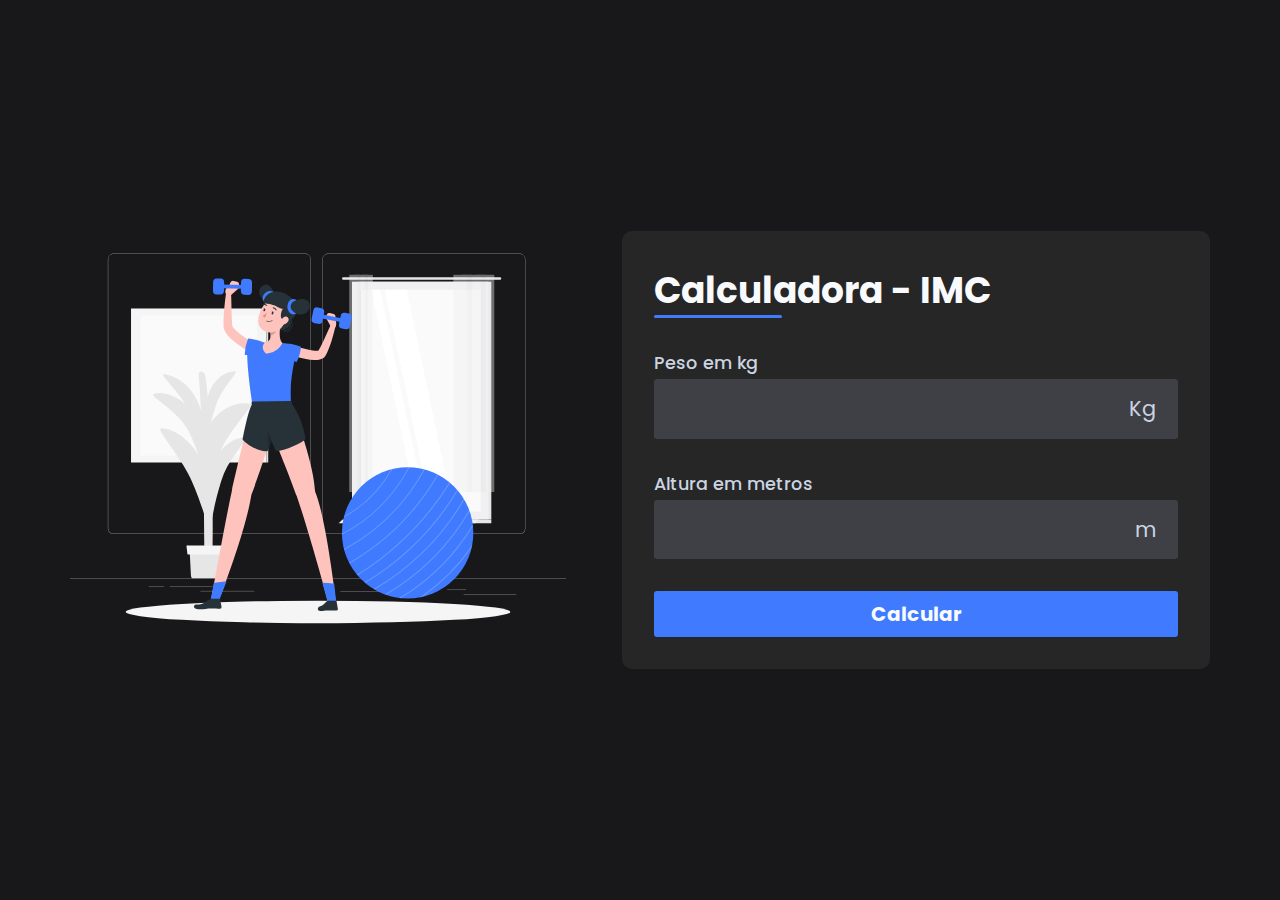
<file: Calculator BMI/index.html>
<!DOCTYPE html>
<html lang="pt-br">
<head>
    <meta charset="UTF-8">
    <meta http-equiv="X-UA-Compatible" content="IE=edge">
    <meta name="viewport" content="width=device-width, initial-scale=1.0">

    <link rel="stylesheet" href="css/style.css">
    
    <link rel="stylesheet" href="https://cdnjs.cloudflare.com/ajax/libs/font-awesome/6.2.1/css/all.min.css" integrity="sha512-MV7K8+y+gLIBoVD59lQIYicR65iaqukzvf/nwasF0nqhPay5w/9lJmVM2hMDcnK1OnMGCdVK+iQrJ7lzPJQd1w==" crossorigin="anonymous" referrerpolicy="no-referrer" />

    <title>Calculadora de IMC</title>
</head>
<body>
    <main id="container">
        <section id="img">
            <img src="assets/image/training.svg">
        </section>

        <section id="calculator">
            <form id="form">
                <h1 id="title">
                    Calculadora - IMC
                </h1>

                <div class="input-box">
                    <label for="weight">
                        Peso em kg
                    </label>
                    <div class="input-field">
                        <i class="fa-solid fa-weight-hanging"></i>
                        <input type="number" id="weight" name="weight" required>
                        <span>
                            Kg
                        </span>
                    </div>
                </div>

                <div class="input-box">
                    <label for="height">
                        Altura em metros
                    </label>
                    <div class="input-field">
                        <i class="fa-solid fa-ruler"></i>
                        <input type="number" step="0.01" id="height" name="height" required>
                        <span>
                            m
                        </span>
                    </div>
                </div>
                
                <button id="calculate">
                    Calcular
                </button>
            </form>    
            
            <div id="infos" class="hidden">
                <div id="result">
                    <div id="bmi">
                        <span id="value"></span>
                        <span>Seu IMC</span>
                    </div>
                    <div id="description">
                        <span></span>
                    </div>  
                </div>

                <div id="more_info">
                    <a href="https://mundoeducacao.uol.com.br/saude-bem-estar/imc.htm">
                        Mais informações sobre o IMC
                        <i class="fa-solid fa-arrow-up-right-from-square"></i>
                    </a>
                </div>
            </div>   
        </section>
    </main>
    <script src="js/script.js"></script>
</body>
</html>
</file>
<file: Calculator BMI/css/style.css>
@import url('https://fonts.googleapis.com/css2?family=Poppins:wght@100;200;300;400;500;600&display=swap');

* {
    font-family: 'Poppins', sans-serif;
    margin: 0;
    padding: 0;
    box-sizing: border-box;
}

body {
    display: flex;
    align-items: center;
    justify-content: center;
    width: 100%;
    height: 100vh;
    background-color: #18181b;
}

#container {
    display: flex;
    align-items: center;
    gap: 3.5rem;
}

#img img {
    width: 31rem;
}

#calculator {
    display: flex;
    flex-direction: column;
    gap: 2rem;
    padding: 2rem;
    color: #f8fafc;
    background-color: #262626;
    border-radius: 10px;
}

#form {
    display: flex;
    flex-direction: column;
    gap: 2rem;
}

#title {
    font-size: 2.25rem;
    position: relative;
}

#title::after {
    position: absolute;
    content: '';
    width: 8rem;
    height: 3px;
    border-radius: 3px;
    background-color:#407BFF;
    bottom: 0;
    left: 0;
}

.input-box label {
    font-weight: 500;
    font-size: 1.1rem;
    color: #cbd5e1;
}

.input-field {
    display: flex;
    align-items: center;
    justify-content: space-between;
    background-color: #3f3f46;
    padding: 0.3rem;
    border-radius: 3px;
    margin-top: 3px;
}

.input-field span,  
.input-field i  {
    color: #cbd5e1;
    font-size: 1.3rem;
    padding: 0.6rem 1rem;
}

.input-field input {
    background-color: transparent;
    border: none;
    width: 100%;
    font-size: 1.3rem;
    color: #f8fafc;
    padding: 0 0.5rem;
}

.input-field input::-webkit-outer-spin-button,
.input-field input::-webkit-inner-spin-button {
  appearance: none;
}

.input-field input:focus {
    outline: none;
}

#calculate {
    border: none;
    font-size: 1.25rem;
    font-weight: bold;
    color: #f8fafc;
    background-color: #407BFF;
    padding: 0.5rem 0;
    border-radius: 3px;
    cursor: pointer;
    width: 100%;
}

#result {
    display: flex;
    gap: 2rem;
    align-items: center;
    border-top: 1px solid  #ffffff34;
    padding: 0.75rem 0;
}

#bmi {
display: flex;
align-items: center;
flex-direction: column;
font-size: 2.25rem;
}

#bmi span:last-child {
font-size: 0.875rem;
color: #f5f5f5;
}

#description {
width: 15.5rem;
}

#more_info {
text-align: center;
border-top: 1px solid  #ffffff34;
padding: 1.5rem;
}

#more_info a {
color: #407BFF;
display: flex;
justify-content: center;
align-items: center;
gap: 0.6rem;
font-size: 0.875rem;
text-decoration: none;
transition: color 0.5s;
}

#more_info a:hover {
color: #f5f5f5;
}

.hidden {
    display: none;
}

.normal {
color: #407BFF;
}

.attention {
color: #dc2626;    
}

@media screen and (max-width: 1024px) {
    #img {
        display: none;
    }
}

@media screen and (max-width: 500px) {
    #img {
        display: none;
    }

    #container {
        width: 100%;
        height: 100%;
    }

    #calculator {
        width: 100%;
        height: 100%;
        border-radius: 0;
        justify-content: center;
    }
}
</file>
